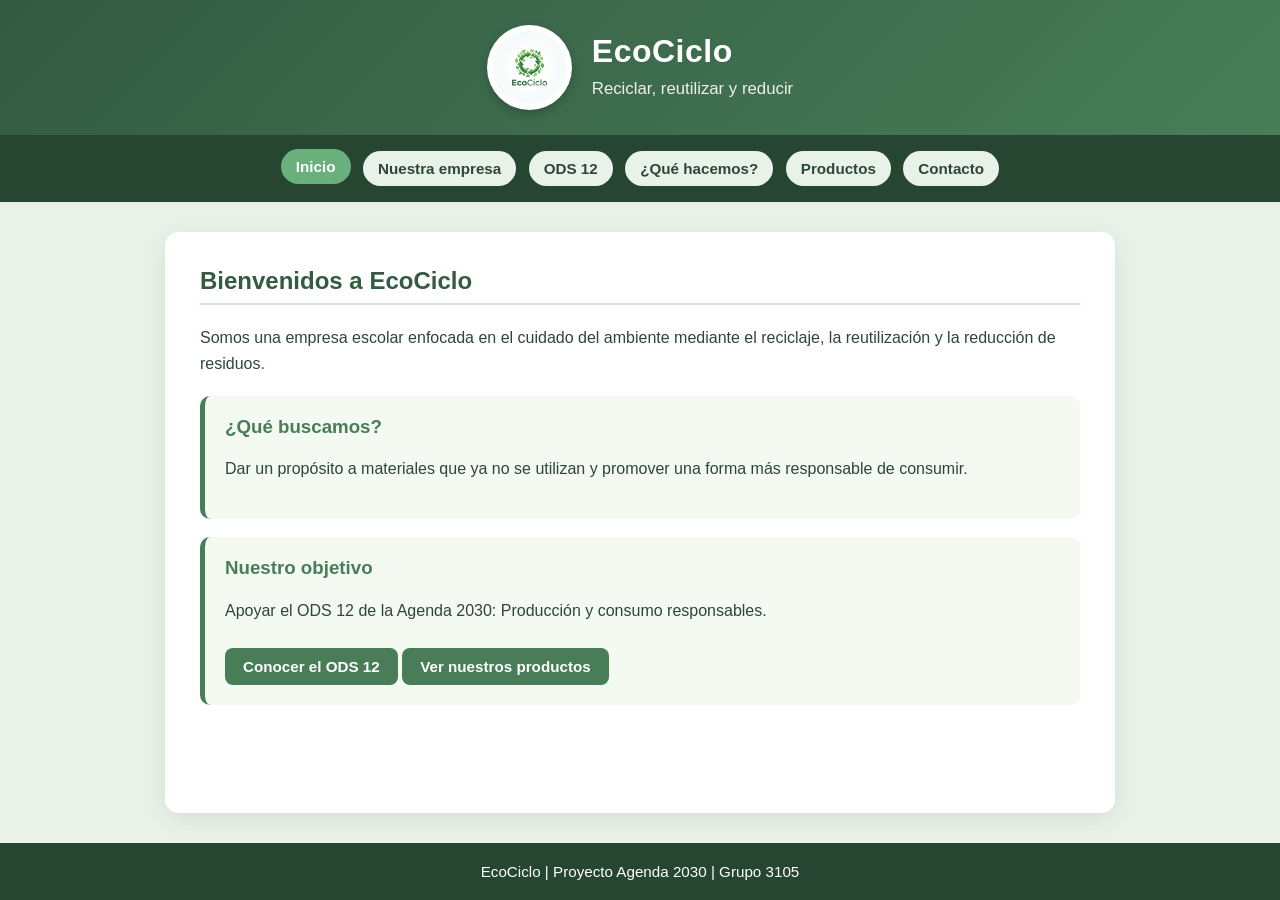
<file: index.html>
<!DOCTYPE html>
<html lang="es">
<head>
    <meta charset="UTF-8">
    <meta name="viewport" content="width=device-width, initial-scale=1.0">
    <title>EcoCiclo - Inicio</title>
    <link rel="stylesheet" href="style.css">
</head>
<body>
<header>
    <div class="logo-contenedor">
        <img src="logo.jpg" alt="Logo EcoCiclo">
    </div>
    <div class="titulo-header">
        <h1>EcoCiclo</h1>
        <p>Reciclar, reutilizar y reducir</p>
    </div>
</header>
<nav>
    <a href="index.html" class="activo">Inicio</a>
    <a href="empresa.html">Nuestra empresa</a>
    <a href="ods12.html">ODS 12</a>
    <a href="acciones.html">¿Qué hacemos?</a>
    <a href="productos.html">Productos</a>
    <a href="contacto.html">Contacto</a>
</nav>
<main>
    <h2>Bienvenidos a EcoCiclo</h2>
    <p>
        Somos una empresa escolar enfocada en el cuidado del ambiente
        mediante el reciclaje, la reutilización y la reducción de residuos.
    </p>
    <section class="caja">
        <h3>¿Qué buscamos?</h3>
        <p>
            Dar un propósito a materiales que ya no se utilizan y promover
            una forma más responsable de consumir.
        </p>
    </section>
    <section class="caja">
        <h3>Nuestro objetivo</h3>
        <p>
            Apoyar el ODS 12 de la Agenda 2030:
            Producción y consumo responsables.
        </p>
        <a class="boton" href="ods12.html">Conocer el ODS 12</a>
        <a class="boton" href="productos.html">Ver nuestros productos</a>
    </section>
</main>
<footer>
    EcoCiclo | Proyecto Agenda 2030 | Grupo 3105
</footer>
</body>
</html>
</file>
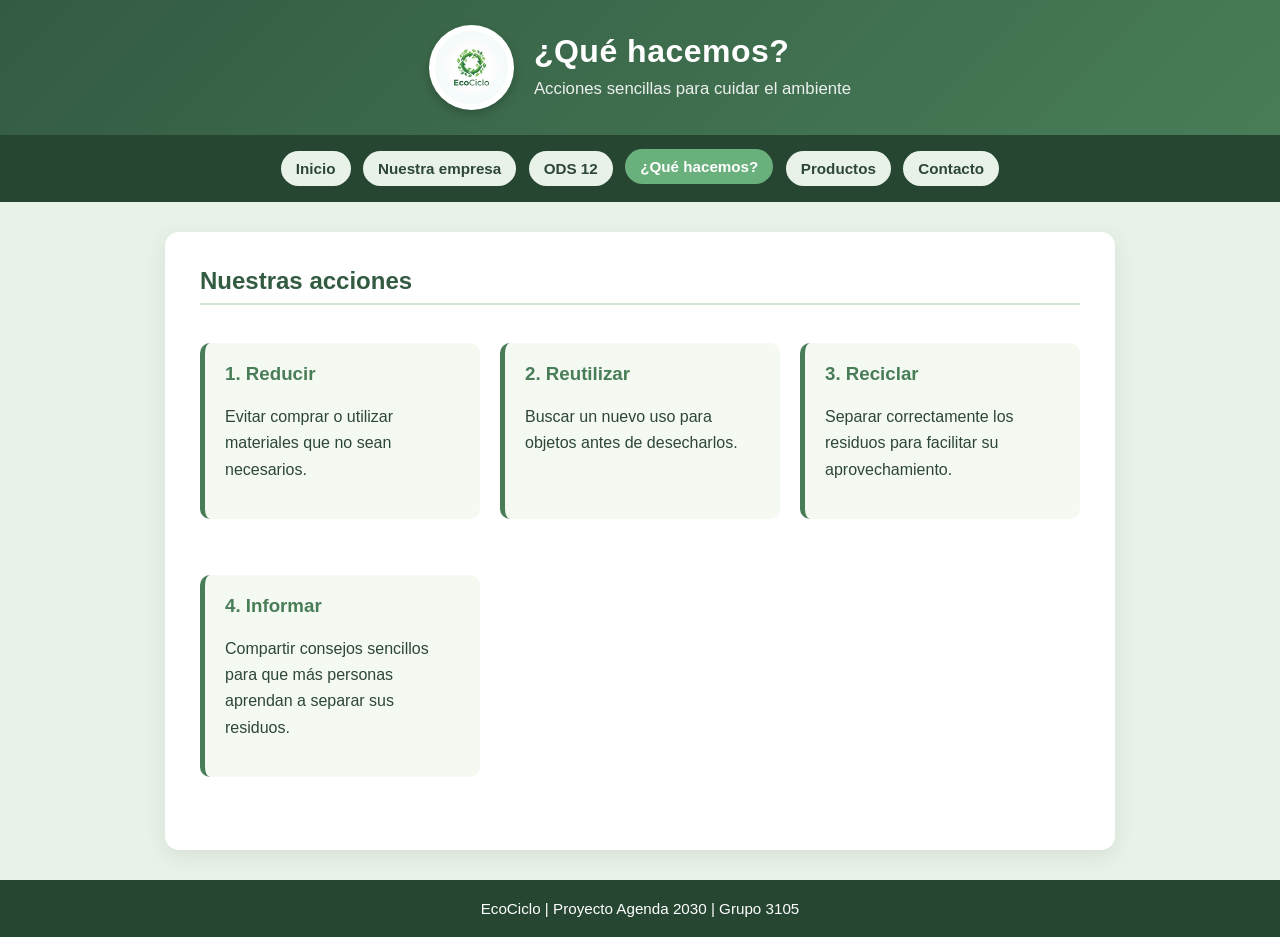
<file: acciones.html>
<!DOCTYPE html>
<html lang="es">
<head>
    <meta charset="UTF-8">
    <meta name="viewport" content="width=device-width, initial-scale=1.0">
    <title>EcoCiclo - ¿Qué hacemos?</title>
    <link rel="stylesheet" href="style.css">
</head>
<body>
<header>
    <div class="logo-contenedor">
        <img src="logo.jpg" alt="Logo EcoCiclo">
    </div>
    <div class="titulo-header">
        <h1>¿Qué hacemos?</h1>
        <p>Acciones sencillas para cuidar el ambiente</p>
    </div>
</header>
<nav>
    <a href="index.html">Inicio</a>
    <a href="empresa.html">Nuestra empresa</a>
    <a href="ods12.html">ODS 12</a>
    <a href="acciones.html" class="activo">¿Qué hacemos?</a>
    <a href="productos.html">Productos</a>
    <a href="contacto.html">Contacto</a>
</nav>
<main>
    <h2>Nuestras acciones</h2>
    <div class="grid-tarjetas">
        <section class="caja">
            <h3>1. Reducir</h3>
            <p>Evitar comprar o utilizar materiales que no sean necesarios.</p>
        </section>
        <section class="caja">
            <h3>2. Reutilizar</h3>
            <p>Buscar un nuevo uso para objetos antes de desecharlos.</p>
        </section>
        <section class="caja">
            <h3>3. Reciclar</h3>
            <p>Separar correctamente los residuos para facilitar su aprovechamiento.</p>
        </section>
        <section class="caja">
            <h3>4. Informar</h3>
            <p>Compartir consejos sencillos para que más personas aprendan a separar sus residuos.</p>
        </section>
    </div>
</main>
<footer>
    EcoCiclo | Proyecto Agenda 2030 | Grupo 3105
</footer>
</body>
</html>
</file>
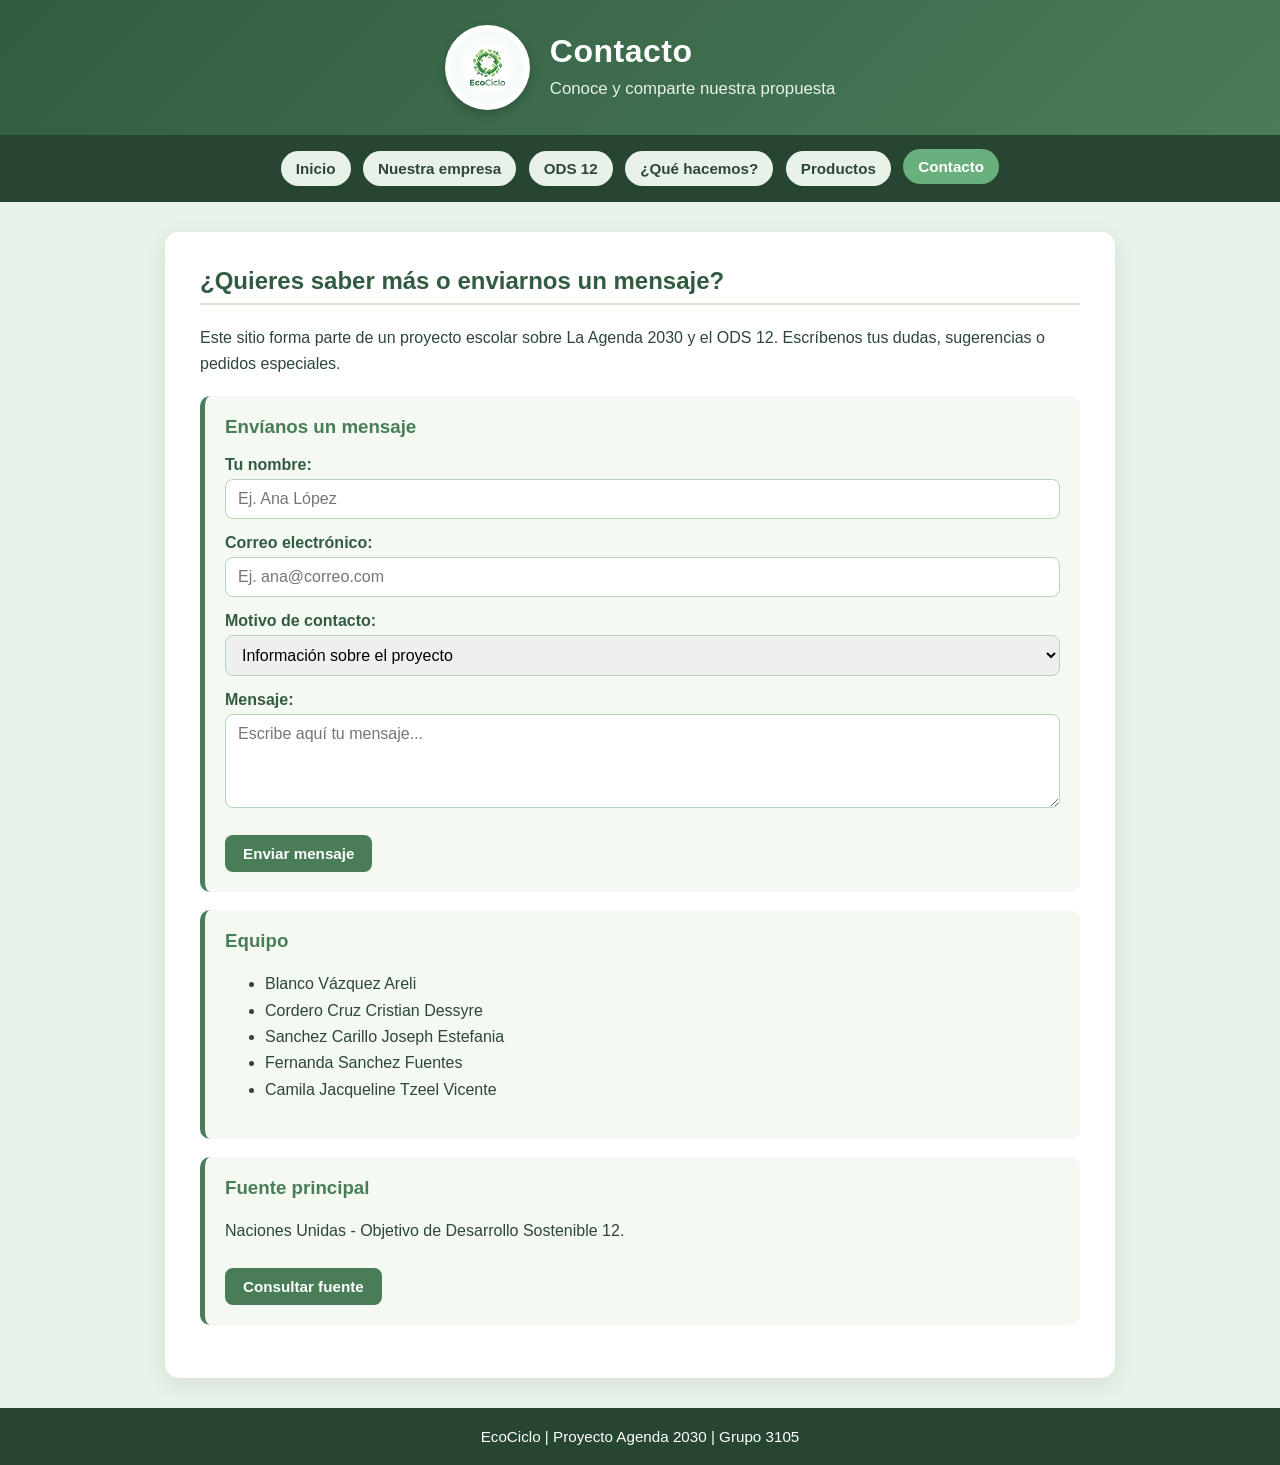
<file: contacto.html>
<!DOCTYPE html>
<html lang="es">
<head>
    <meta charset="UTF-8">
    <meta name="viewport" content="width=device-width, initial-scale=1.0">
    <title>EcoCiclo - Contacto</title>
    <link rel="stylesheet" href="style.css">
</head>
<body>
<header>
    <div class="logo-contenedor">
        <img src="logo.jpg" alt="Logo EcoCiclo">
    </div>
    <div class="titulo-header">
        <h1>Contacto</h1>
        <p>Conoce y comparte nuestra propuesta</p>
    </div>
</header>
<nav>
    <a href="index.html">Inicio</a>
    <a href="empresa.html">Nuestra empresa</a>
    <a href="ods12.html">ODS 12</a>
    <a href="acciones.html">¿Qué hacemos?</a>
    <a href="productos.html">Productos</a>
    <a href="contacto.html" class="activo">Contacto</a>
</nav>
<main>
    <h2>¿Quieres saber más o enviarnos un mensaje?</h2>
    <p>
        Este sitio forma parte de un proyecto escolar sobre
        La Agenda 2030 y el ODS 12. Escríbenos tus dudas, sugerencias o pedidos especiales.
    </p>

    
    <section class="caja">
        <h3>Envíanos un mensaje</h3>
        <form id="form-contacto" onsubmit="enviarFormulario(event)">
            <div class="formulario-grupo">
                <label for="nombre">Tu nombre:</label>
                <input type="text" id="nombre" placeholder="Ej. Ana López" required>
            </div>

            <div class="formulario-grupo">
                <label for="correo">Correo electrónico:</label>
                <input type="email" id="correo" placeholder="Ej. ana@correo.com" required>
            </div>

            <div class="formulario-grupo">
                <label for="motivo">Motivo de contacto:</label>
                <select id="motivo">
                    <option value="Información sobre el proyecto">Información sobre el proyecto</option>
                    <option value="Pedido de productos">Pedido de productos</option>
                    <option value="Donación de materiales reciclables">Donación de materiales reciclables</option>
                    <option value="Sugerencia">Sugerencia</option>
                </select>
            </div>

            <div class="formulario-grupo">
                <label for="mensaje">Mensaje:</label>
                <textarea id="mensaje" rows="4" placeholder="Escribe aquí tu mensaje..." required></textarea>
            </div>

            <button type="submit" class="boton">Enviar mensaje</button>
        </form>

        <div id="respuesta-contacto" class="mensaje-exito"></div>
    </section>

    <section class="caja">
        <h3>Equipo</h3>
        <ul>
            <li>Blanco Vázquez Areli</li>
            <li>Cordero Cruz Cristian Dessyre</li>
            <li>Sanchez Carillo Joseph Estefania</li>
            <li>Fernanda Sanchez Fuentes</li>
            <li>Camila Jacqueline Tzeel Vicente</li>
        </ul>
    </section>

    <section class="caja">
        <h3>Fuente principal</h3>
        <p>Naciones Unidas - Objetivo de Desarrollo Sostenible 12.</p>
        <a class="boton" href="https://sdgs.un.org/goals/goal12" target="_blank">
           Consultar fuente
        </a>
    </section>
</main>
<footer>
    EcoCiclo | Proyecto Agenda 2030 | Grupo 3105
</footer>


<script>
    function enviarFormulario(event) {
        event.preventDefault(); // Evita que la página se recargue
        
        const nombre = document.getElementById("nombre").value;
        const motivo = document.getElementById("motivo").value;
        const cajaRespuesta = document.getElementById("respuesta-contacto");

        cajaRespuesta.style.display = "block";
        cajaRespuesta.textContent = "¡Gracias, " + nombre + "! Hemos recibido tu mensaje sobre '" + motivo + "'. El equipo de EcoCiclo te responderá pronto.";

        document.getElementById("form-contacto").reset();
    }
</script>
</body>
</html>
</file>
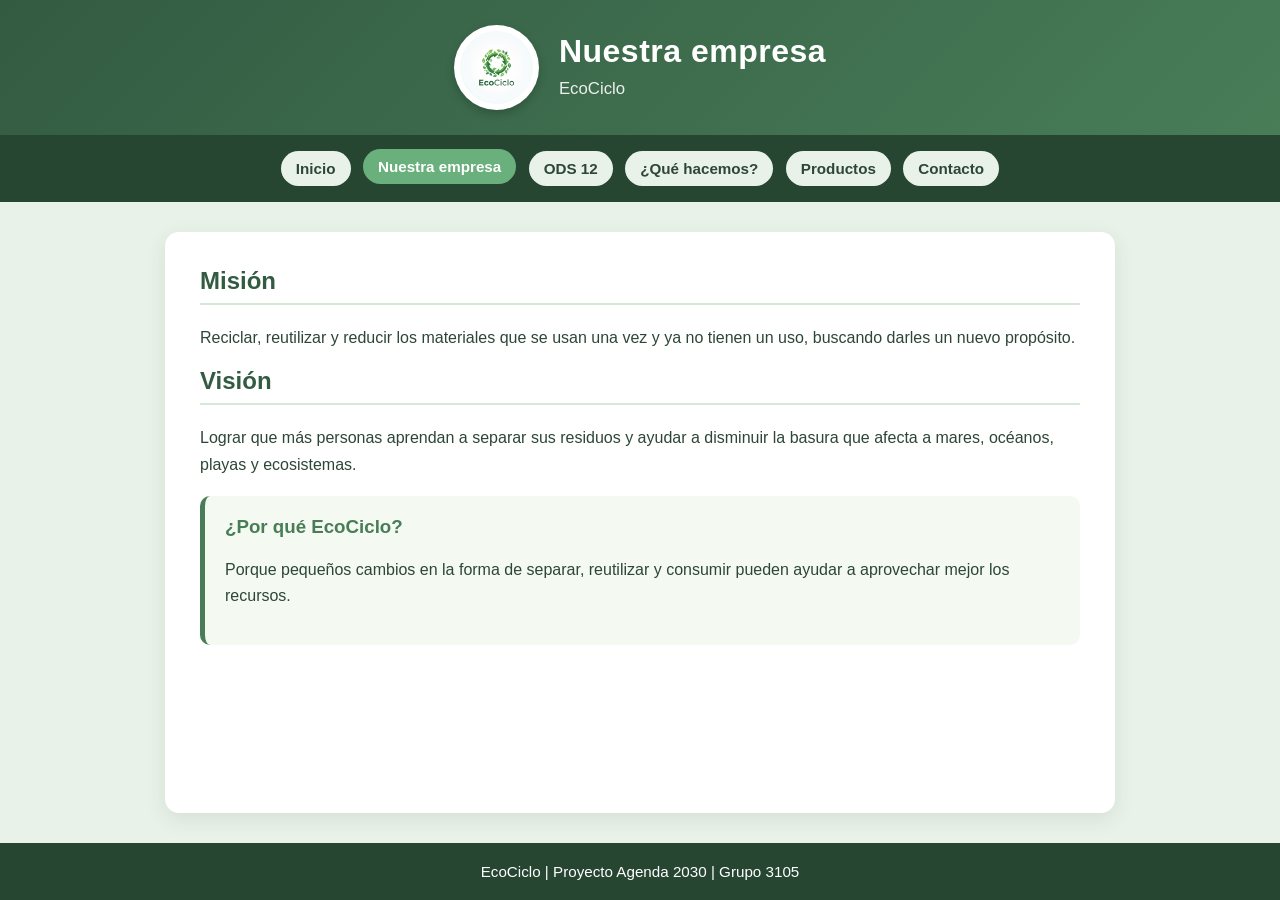
<file: empresa.html>
<!DOCTYPE html>
<html lang="es">
<head>
    <meta charset="UTF-8">
    <meta name="viewport" content="width=device-width, initial-scale=1.0">
    <title>EcoCiclo - Nuestra empresa</title>
    <link rel="stylesheet" href="style.css">
</head>
<body>
<header>
    <div class="logo-contenedor">
        <img src="logo.jpg" alt="Logo EcoCiclo">
    </div>
    <div class="titulo-header">
        <h1>Nuestra empresa</h1>
        <p>EcoCiclo</p>
    </div>
</header>
<nav>
    <a href="index.html">Inicio</a>
    <a href="empresa.html" class="activo">Nuestra empresa</a>
    <a href="ods12.html">ODS 12</a>
    <a href="acciones.html">¿Qué hacemos?</a>
    <a href="productos.html">Productos</a>
    <a href="contacto.html">Contacto</a>
</nav>
<main>
    <h2>Misión</h2>
    <p>
        Reciclar, reutilizar y reducir los materiales que se usan una vez
        y ya no tienen un uso, buscando darles un nuevo propósito.
    </p>
    <h2>Visión</h2>
    <p>
        Lograr que más personas aprendan a separar sus residuos y ayudar
        a disminuir la basura que afecta a mares, océanos, playas
        y ecosistemas.
    </p>
    <section class="caja">
        <h3>¿Por qué EcoCiclo?</h3>
        <p>
            Porque pequeños cambios en la forma de separar, reutilizar
            y consumir pueden ayudar a aprovechar mejor los recursos.
        </p>
    </section>
</main>
<footer>
    EcoCiclo | Proyecto Agenda 2030 | Grupo 3105
</footer>
</body>
</html>
</file>
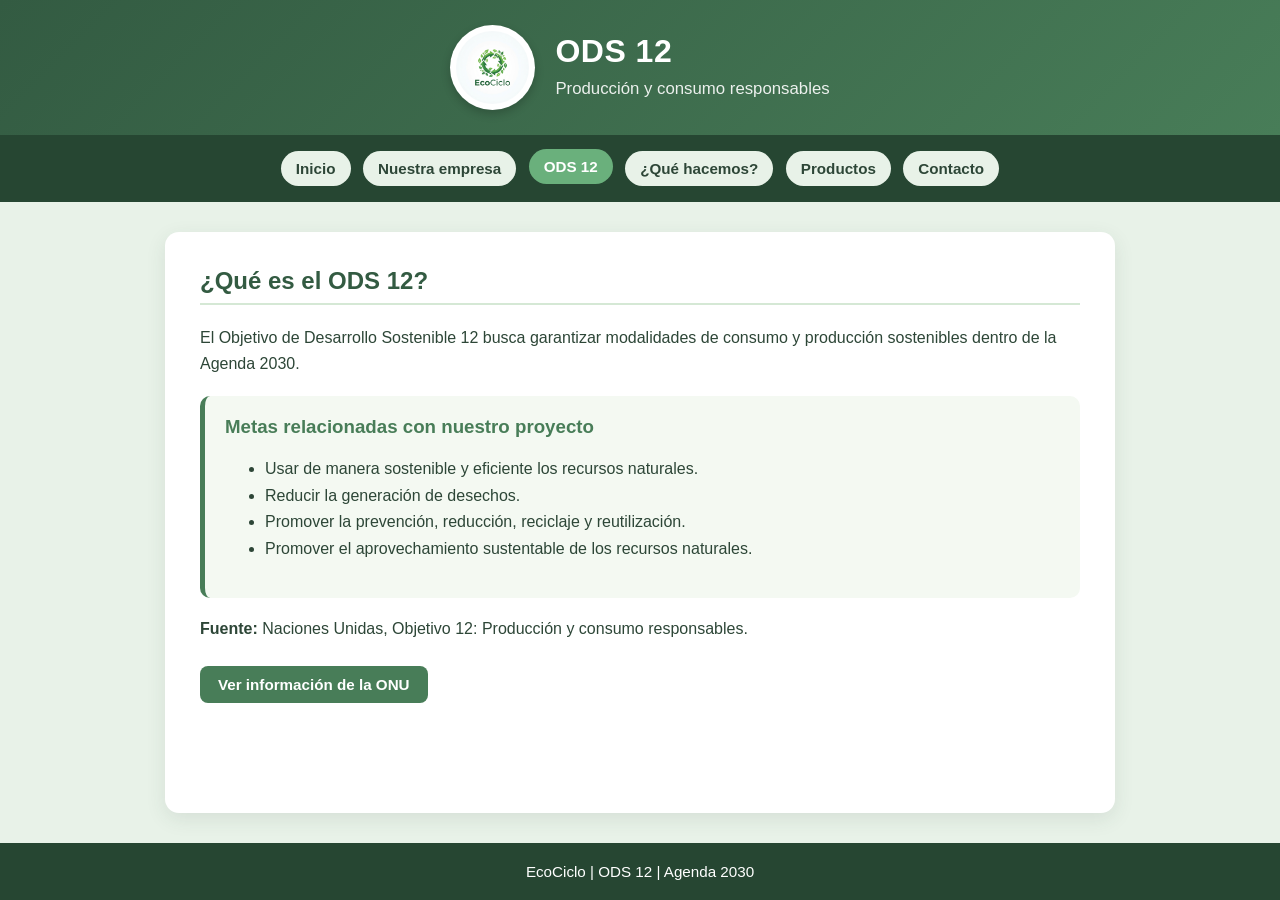
<file: ods12.html>
<!DOCTYPE html>
<html lang="es">
<head>
    <meta charset="UTF-8">
    <meta name="viewport" content="width=device-width, initial-scale=1.0">
    <title>EcoCiclo - ODS 12</title>
    <link rel="stylesheet" href="style.css">
</head>
<body>
<header>
    <div class="logo-contenedor">
        <img src="logo.jpg" alt="Logo EcoCiclo">
    </div>
    <div class="titulo-header">
        <h1>ODS 12</h1>
        <p>Producción y consumo responsables</p>
    </div>
</header>
<nav>
    <a href="index.html">Inicio</a>
    <a href="empresa.html">Nuestra empresa</a>
    <a href="ods12.html" class="activo">ODS 12</a>
    <a href="acciones.html">¿Qué hacemos?</a>
    <a href="productos.html">Productos</a>
    <a href="contacto.html">Contacto</a>
</nav>
<main>
    <h2>¿Qué es el ODS 12?</h2>
    <p>
        El Objetivo de Desarrollo Sostenible 12 busca garantizar
        modalidades de consumo y producción sostenibles dentro de la Agenda 2030.
    </p>
    <section class="caja">
        <h3>Metas relacionadas con nuestro proyecto</h3>
        <ul>
            <li>Usar de manera sostenible y eficiente los recursos naturales.</li>
            <li>Reducir la generación de desechos.</li>
            <li>Promover la prevención, reducción, reciclaje y reutilización.</li>
            <li>Promover el aprovechamiento sustentable de los recursos naturales.</li>
        </ul>
    </section>
    <p>
        <strong>Fuente:</strong>
        Naciones Unidas, Objetivo 12: Producción y consumo responsables.
    </p>
    <a class="boton" href="https://sdgs.un.org/goals/goal12" target="_blank">
       Ver información de la ONU
    </a>
</main>
<footer>
    EcoCiclo | ODS 12 | Agenda 2030
</footer>
</body>
</html>
</file>
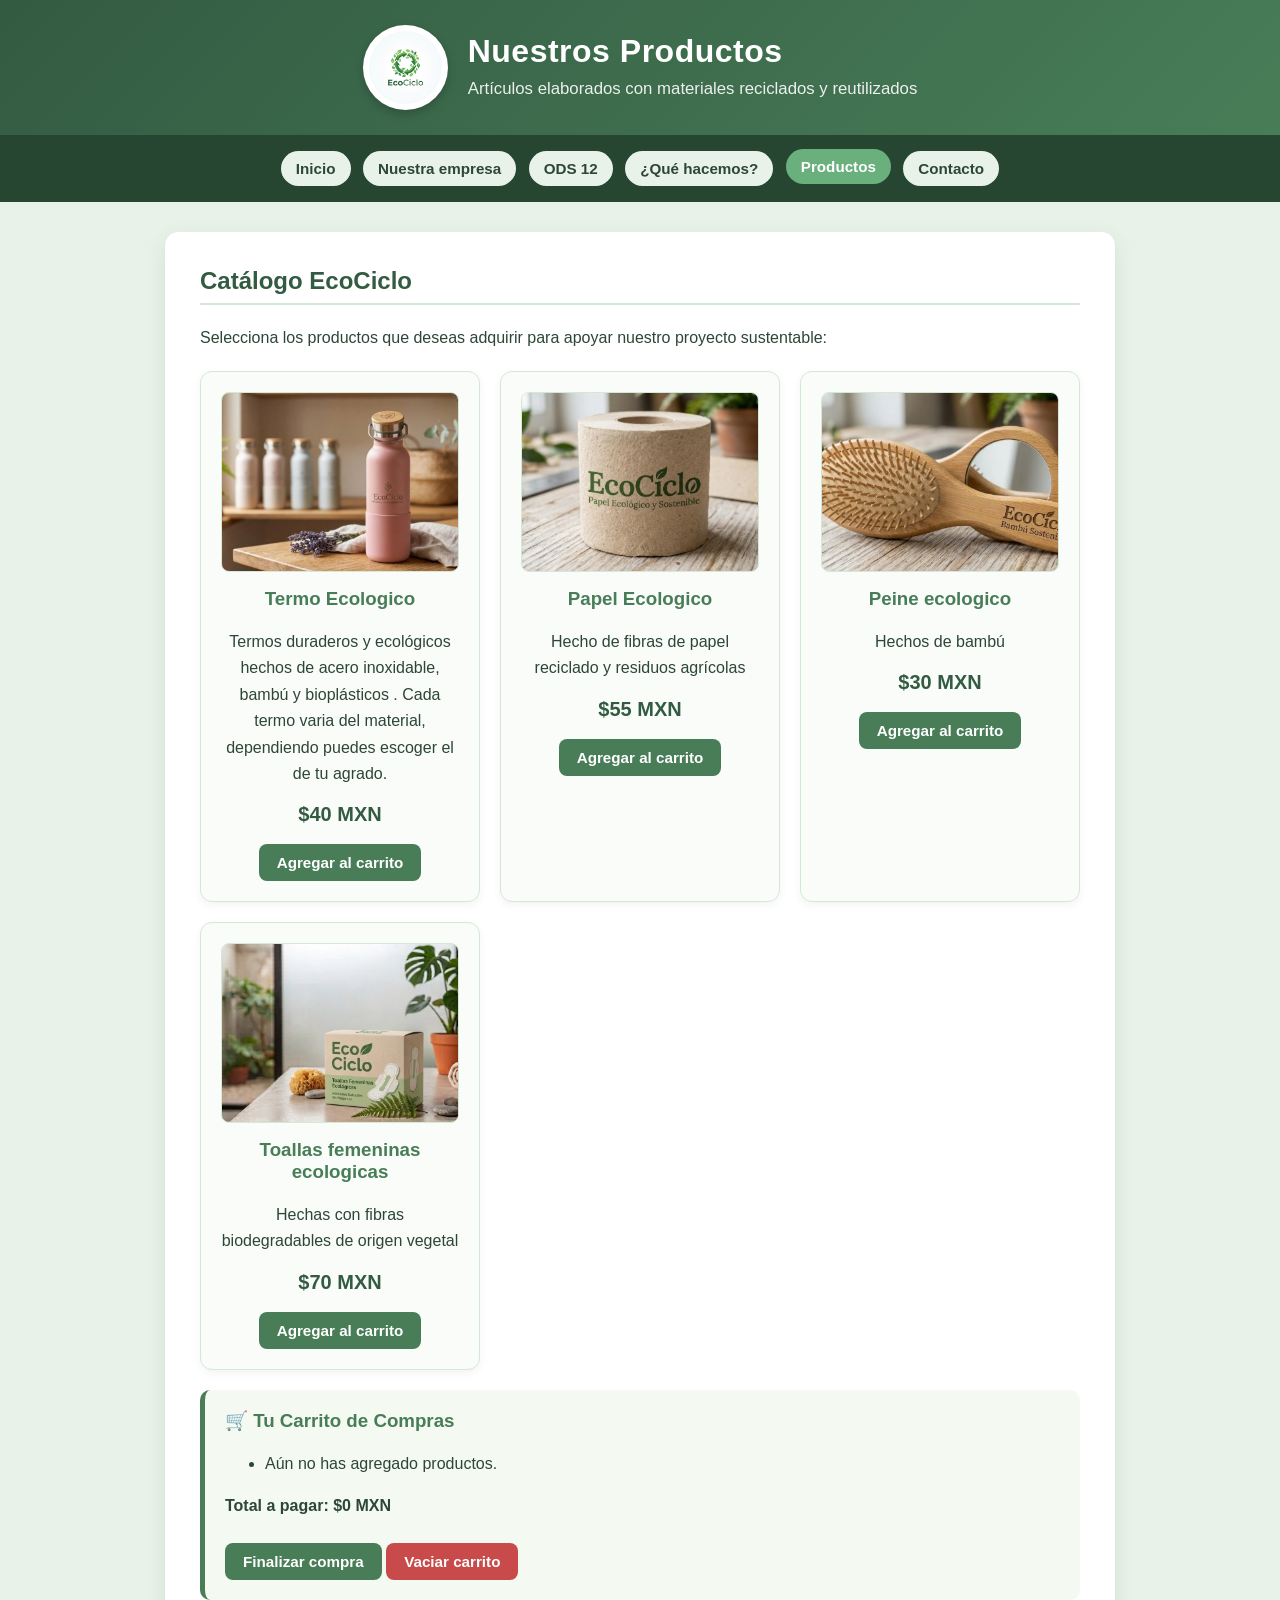
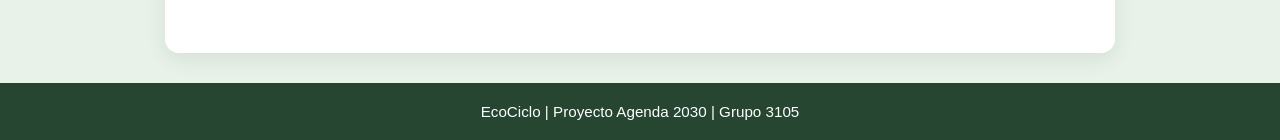
<file: productos.html>
<!DOCTYPE html>
<html lang="es">
<head>
    <meta charset="UTF-8">
    <meta name="viewport" content="width=device-width, initial-scale=1.0">
    <title>EcoCiclo - Productos</title>
    <link rel="stylesheet" href="style.css">
</head>
<body>
<header>
    <div class="logo-contenedor">
        <img src="logo.jpg" alt="Logo EcoCiclo">
    </div>
    <div class="titulo-header">
        <h1>Nuestros Productos</h1>
        <p>Artículos elaborados con materiales reciclados y reutilizados</p>
    </div>
</header>
<nav>
    <a href="index.html">Inicio</a>
    <a href="empresa.html">Nuestra empresa</a>
    <a href="ods12.html">ODS 12</a>
    <a href="acciones.html">¿Qué hacemos?</a>
    <a href="productos.html" class="activo">Productos</a>
    <a href="contacto.html">Contacto</a>
</nav>
<main>
    <h2>Catálogo EcoCiclo</h2>
    <p>Selecciona los productos que deseas adquirir para apoyar nuestro proyecto sustentable:</p>

   <div class="grid-tarjetas">
        
        <div class="tarjeta-producto">
            <img src="termo.jpg" alt="Ecotermo" class="foto-producto">
            <h3>Termo Ecologico</h3>
            <p>Termos duraderos y ecológicos hechos de acero inoxidable, bambú y bioplásticos . Cada termo varia del material, dependiendo puedes escoger el de tu agrado.</p>
            <div class="precio">$40 MXN</div>
            <button class="boton" onclick="agregarAlCarrito('Nombre de tu Producto 1', 40)">Agregar al carrito</button>
        </div>

        <div class="tarjeta-producto">
            <img src="papel.jpg" alt="Ecopapel" class="foto-producto">
            <h3>Papel Ecologico</h3>
            <p>Hecho de fibras de papel reciclado y residuos agrícolas</p>
            <div class="precio">$55 MXN</div>
            <button class="boton" onclick="agregarAlCarrito('Nombre de tu Producto 2', 55)">Agregar al carrito</button>
        </div>
       
        <div class="tarjeta-producto">
            <img src="peine.jpg" alt="Ecopeine" class="foto-producto">
            <h3>Peine ecologico</h3>
            <p>Hechos de bambú</p>
            <div class="precio">$30 MXN</div>
            <button class="boton" onclick="agregarAlCarrito('Nombre de tu Producto 3', 30)">Agregar al carrito</button>
        </div>
       
        <div class="tarjeta-producto">
            <img src="toallas.jpg" alt="Ecocitoallas" class="foto-producto">
            <h3>Toallas femeninas ecologicas</h3>
            <p>Hechas con fibras biodegradables de origen vegetal</p>
            <div class="precio">$70 MXN</div>
            <button class="boton" onclick="agregarAlCarrito('Nombre de tu Producto 4', 70)">Agregar al carrito</button>
        </div>
    </div>

   
    <section class="caja">
        <h3>🛒 Tu Carrito de Compras</h3>
        <ul id="lista-carrito">
            <li>Aún no has agregado productos.</li>
        </ul>
        <p><strong>Total a pagar: $<span id="total-carrito">0</span> MXN</strong></p>
        
        <button class="boton" onclick="finalizarCompra()">Finalizar compra</button>
        <button class="boton boton-secundario" onclick="vaciarCarrito()">Vaciar carrito</button>

        <div id="mensaje-compra" class="mensaje-exito"></div>
    </section>
</main>
<footer>
    EcoCiclo | Proyecto Agenda 2030 | Grupo 3105
</footer>

<!-- JAVASCRIPT SENCILLO PARA LA TIENDA -->
<script>
    let carrito = [];
    let total = 0;

    function agregarAlCarrito(nombre, precio) {
        carrito.push({ nombre: nombre, precio: precio });
        total += precio;
        actualizarVista();
        document.getElementById("mensaje-compra").style.display = "none";
    }

    function actualizarVista() {
        const lista = document.getElementById("lista-carrito");
        lista.innerHTML = "";

        if (carrito.length === 0) {
            lista.innerHTML = "<li>Aún no has agregado productos.</li>";
        } else {
            carrito.forEach(function(item) {
                const li = document.createElement("li");
                li.textContent = item.nombre + " - $" + item.precio + " MXN";
                lista.appendChild(li);
            });
        }
        document.getElementById("total-carrito").textContent = total;
    }

    function vaciarCarrito() {
        carrito = [];
        total = 0;
        actualizarVista();
        document.getElementById("mensaje-compra").style.display = "none";
    }

    function finalizarCompra() {
        const mensaje = document.getElementById("mensaje-compra");
        if (carrito.length === 0) {
            alert("Tu carrito está vacío. Agrega al menos un producto.");
            return;
        }
        mensaje.style.display = "block";
        mensaje.textContent = "¡Gracias por tu compra responsable de $" + total + " MXN! Tu pedido de EcoCiclo ha sido registrado.";
        carrito = [];
        total = 0;
        actualizarVista();
    }
</script>
</body>
</html>
</file>
<file: style.css>
* {
    box-sizing: border-box;
}

body {
    background-color: #e8f2e8;
    font-family: 'Segoe UI', Tahoma, Geneva, Verdana, sans-serif;
    margin: 0;
    padding: 0;
    color: #2d4637;
    display: flex;
    flex-direction: column;
    min-height: 100vh;
}


header {
    background: linear-gradient(135deg, #335b42, #487d58);
    padding: 25px 20px;
    color: white;
    display: flex;
    align-items: center;
    justify-content: center;
    gap: 20px;
    flex-wrap: wrap;
    box-shadow: 0 3px 8px rgba(0, 0, 0, 0.15);
}

.logo-contenedor {
    width: 85px;
    height: 85px;
    background-color: white;
    border-radius: 50%;
    padding: 6px;
    display: flex;
    align-items: center;
    justify-content: center;
    box-shadow: 0 4px 10px rgba(0, 0, 0, 0.2);
    overflow: hidden;
}

.logo-contenedor img {
    width: 100%;
    height: 100%;
    object-fit: contain;
    border-radius: 50%;
}

.titulo-header {
    text-align: left;
}

.titulo-header h1 {
    margin: 0;
    font-size: 2rem;
    letter-spacing: 0.5px;
}

.titulo-header p {
    margin: 5px 0 0;
    font-size: 1.05rem;
    opacity: 0.9;
}


nav {
    background-color: #264632;
    text-align: center;
    padding: 12px 10px;
    position: sticky;
    top: 0;
    z-index: 100;
}

nav a {
    background-color: #e8f2e8;
    color: #2d4637;
    text-decoration: none;
    padding: 9px 15px;
    margin: 4px;
    border-radius: 20px;
    display: inline-block;
    font-weight: 600;
    font-size: 0.95rem;
    transition: all 0.25s ease;
}

nav a:hover, nav a.activo {
    background-color: #6ab07c;
    color: white;
    transform: translateY(-2px);
}


main {
    max-width: 950px;
    width: 92%;
    margin: 30px auto;
    background-color: white;
    padding: 35px;
    border-radius: 14px;
    box-shadow: 0 6px 20px rgba(45, 70, 55, 0.1);
    flex: 1;
}

h2 {
    color: #335b42;
    border-bottom: 2px solid #d5e8d5;
    padding-bottom: 8px;
    margin-top: 0;
}

h3 {
    color: #487d58;
    margin-top: 0;
}

p, li {
    line-height: 1.65;
}

.caja {
    background-color: #f4f9f2;
    padding: 20px;
    margin: 18px 0;
    border-radius: 10px;
    border-left: 5px solid #487d58;
    transition: transform 0.2s ease;
}

.caja:hover {
    transform: translateY(-2px);
}


.grid-tarjetas {
    display: grid;
    grid-template-columns: repeat(auto-fit, minmax(240px, 1fr));
    gap: 20px;
    margin: 20px 0;
}

.tarjeta-producto {
    background-color: #f9fcf8;
    border: 1px solid #d5e8d5;
    border-radius: 12px;
    padding: 20px;
    text-align: center;
    box-shadow: 0 3px 10px rgba(0, 0, 0, 0.05);
    transition: transform 0.2s ease;
}

.tarjeta-producto:hover {
    transform: translateY(-4px);
    box-shadow: 0 6px 15px rgba(72, 125, 88, 0.15);
}



.precio {
    font-size: 1.25rem;
    font-weight: bold;
    color: #335b42;
    margin: 10px 0;
}


.boton {
    background-color: #487d58;
    color: white;
    text-decoration: none;
    padding: 10px 18px;
    border-radius: 8px;
    display: inline-block;
    margin-top: 8px;
    border: none;
    font-size: 0.95rem;
    font-weight: 600;
    cursor: pointer;
    transition: background-color 0.2s ease;
}

.boton:hover {
    background-color: #335b42;
}

.boton-secundario {
    background-color: #c94a4a;
}

.boton-secundario:hover {
    background-color: #a33636;
}


.formulario-grupo {
    margin-bottom: 15px;
}

.formulario-grupo label {
    display: block;
    font-weight: 600;
    margin-bottom: 5px;
    color: #335b42;
}

.formulario-grupo input,
.formulario-grupo textarea,
.formulario-grupo select {
    width: 100%;
    padding: 10px 12px;
    border: 1px solid #b8d4b8;
    border-radius: 8px;
    font-family: inherit;
    font-size: 1rem;
}

.formulario-grupo input:focus,
.formulario-grupo textarea:focus {
    outline: none;
    border-color: #487d58;
    box-shadow: 0 0 5px rgba(72, 125, 88, 0.3);
}

.mensaje-exito {
    display: none;
    background-color: #d4edda;
    color: #155724;
    border: 1px solid #c3e6cb;
    padding: 15px;
    border-radius: 8px;
    margin-top: 15px;
    font-weight: 600;
}


footer {
    background-color: #264632;
    color: white;
    padding: 20px;
    text-align: center;
    font-size: 0.95rem;
    margin-top: auto;
}

.foto-producto {
    width: 100%;
    height: 180px;
    object-fit: cover;
    border-radius: 8px;
    margin-bottom: 12px;
    border: 1px solid #d5e8d5;
}
</file>
